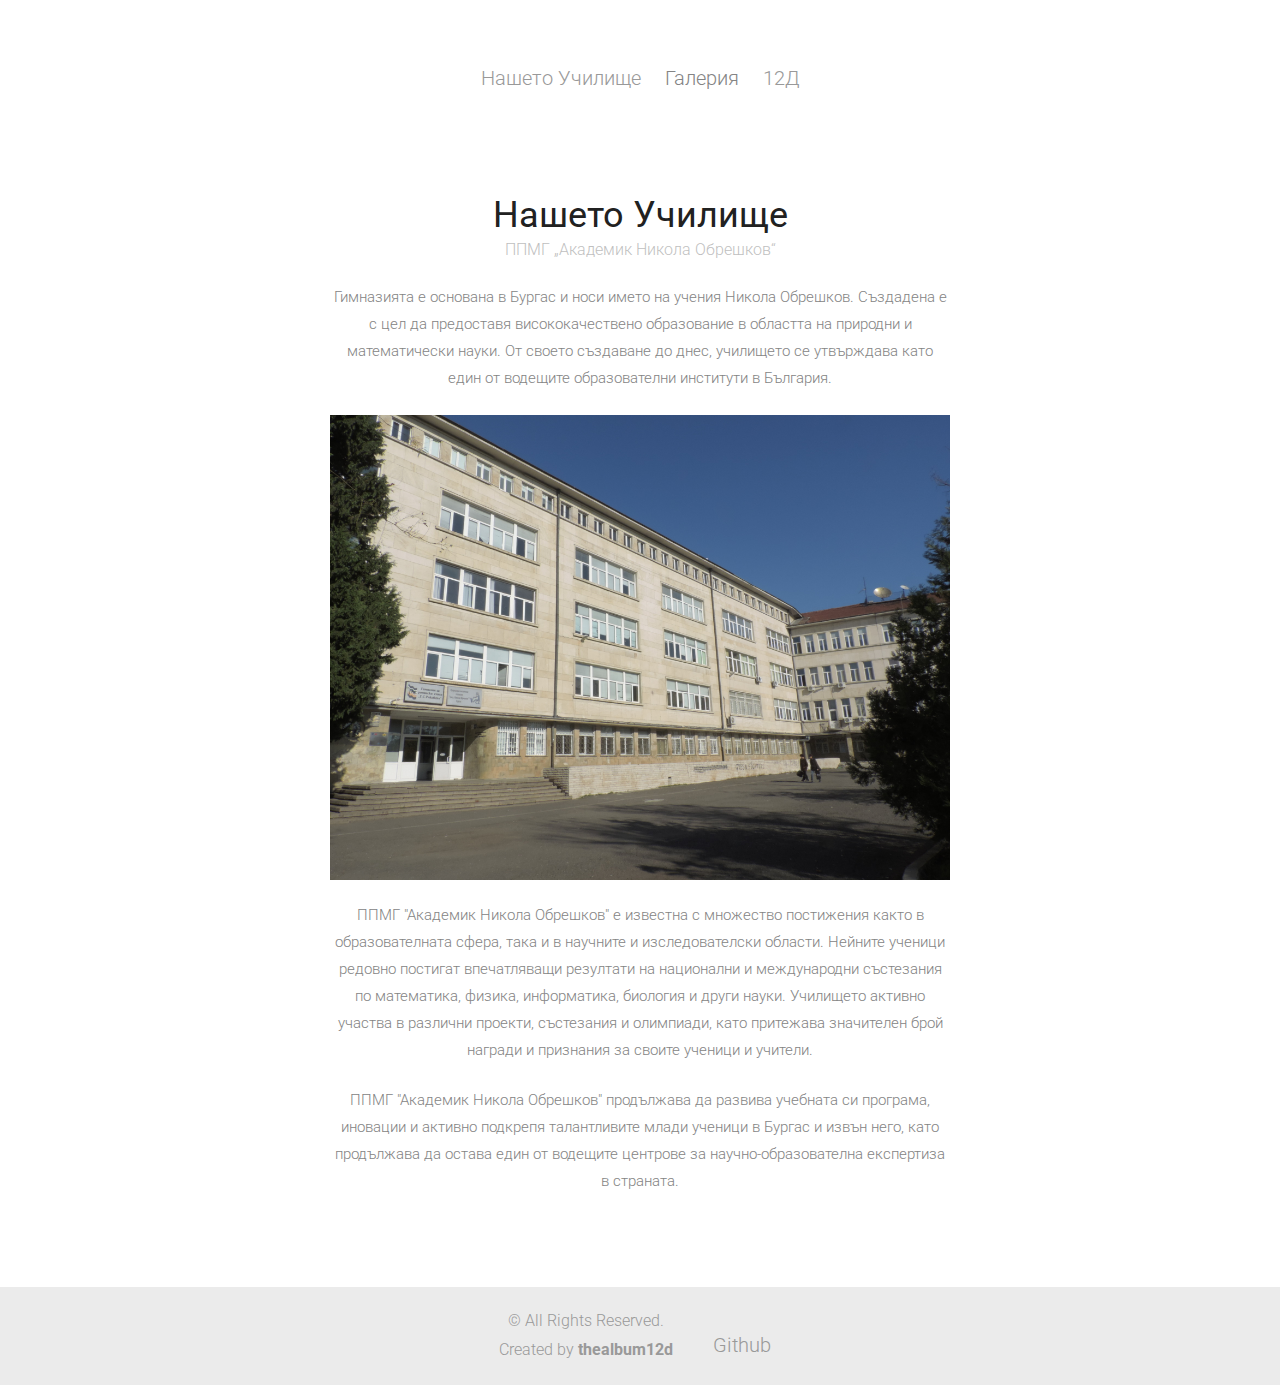
<file: index.html>
<!DOCTYPE html>
<!--[if lt IE 7]>      <html class="no-js lt-ie9 lt-ie8 lt-ie7"> <![endif]-->
<!--[if IE 7]>         <html class="no-js lt-ie9 lt-ie8"> <![endif]-->
<!--[if IE 8]>         <html class="no-js lt-ie9"> <![endif]-->
<!--[if gt IE 8]><!-->
<html class="no-js">
  <!--<![endif]-->
  <head>
    <meta charset="utf-8" />
    <meta http-equiv="X-UA-Compatible" content="IE=edge" />
    <meta name="viewport" content="width=device-width, initial-scale=1" />
    <title>ППМГ Албум</title>
    <link
      href="https://fonts.googleapis.com/css?family=Roboto:400,100,300,700,900"
      rel="stylesheet"
      type="text/css"
    />
    <link
      href="https://fonts.googleapis.com/css?family=Roboto+Slab:300,400,700"
      rel="stylesheet"
    />

    <link rel="stylesheet" href="css/bootstrap.css" />
    <!-- Superfish -->

    <link rel="stylesheet" href="css/style.css" />

    <!-- Modernizr JS -->
    <script src="js/modernizr-2.6.2.min.js"></script>
    <!-- FOR IE9 below -->
    <!--[if lt IE 9]>
      <script src="js/respond.min.js"></script>
    <![endif]-->
  </head>
  <body>
    <header id="fh5co-header" role="banner">
      <div class="container text-center">
        <nav>
          <ul>
            <li><a href="index.html">Нашето Училище</a></li>

            <li>
              <div class="dropdown">
                <span>Галерия</span>
                <div class="dropdown-content">
                  <ul>
                    <li>
                      <a href="studentoftheyear.html">Ученик на годината</a>
                    </li>
                    <li><a href="sport.html">Спорт</a></li>
                    <li><a href="partnership.html">Партньорства</a></li>
                    <li><a href="mathematics.html">Математика</a></li>
                    <li><a href="informatics.html">Информатика</a></li>
                  </ul>
                </div>
              </div>
            </li>
            <li><a href="12D.html">12Д</a></li>
          </ul>
        </nav>
      </div>
    </header>
    <!-- END #fh5co-header -->

    <div class="page-content">
      <h1 class="mb0">Нашето Училище</h1>
      <div class="meta"><span>ППМГ „Академик Никола Обрешков“</span></div>
      <p>
        Гимназията е основана в Бургас и носи името на учения Никола Обрешков.
        Създадена е с цел да предоставя висококачествено образование в областта
        на природни и математически науки. От своето създаване до днес,
        училището се утвърждава като един от водещите образователни институти в
        България.
      </p>
      <p class="text-center">
        <img src="images/school.jpg" />
      </p>
      <p>
        ППМГ "Академик Никола Обрешков" е известна с множество постижения както
        в образователната сфера, така и в научните и изследователски области.
        Нейните ученици редовно постигат впечатляващи резултати на национални и
        международни състезания по математика, физика, информатика, биология и
        други науки. Училището активно участва в различни проекти, състезания и
        олимпиади, като притежава значителен брой награди и признания за своите
        ученици и учители.
      </p>
      <p>
        ППМГ "Академик Никола Обрешков" продължава да развива учебната си
        програма, иновации и активно подкрепя талантливите млади ученици в
        Бургас и извън него, като продължава да остава един от водещите центрове
        за научно-образователна експертиза в страната.
      </p>
    </div>

    <!-- END .container-fluid -->

    <footer id="fh5co-footer" role="contentinfo">
      <div class="container-fluid">
        <div class="footer-content">
          <div class="copyright">
            &copy; All Rights Reserved. <br />
            Created by <b>thealbum12d</b>
          </div>
          <div class="social">
            <a href="https://github.com/album12d/PPMGAlbum">Github</a>
          </div>
        </div>
      </div>
    </footer>
    <!-- END #fh5co-footer -->

    <!-- jQuery -->
    <script src="js/jquery.min.js"></script>
    <!-- Bootstrap -->
    <script src="js/bootstrap.min.js"></script>
    <!-- masonry -->
    <script src="js/jquery.masonry.min.js"></script>
    <!-- MAIN JS -->
    <script src="js/main.js"></script>
  </body>
</html>
</file>
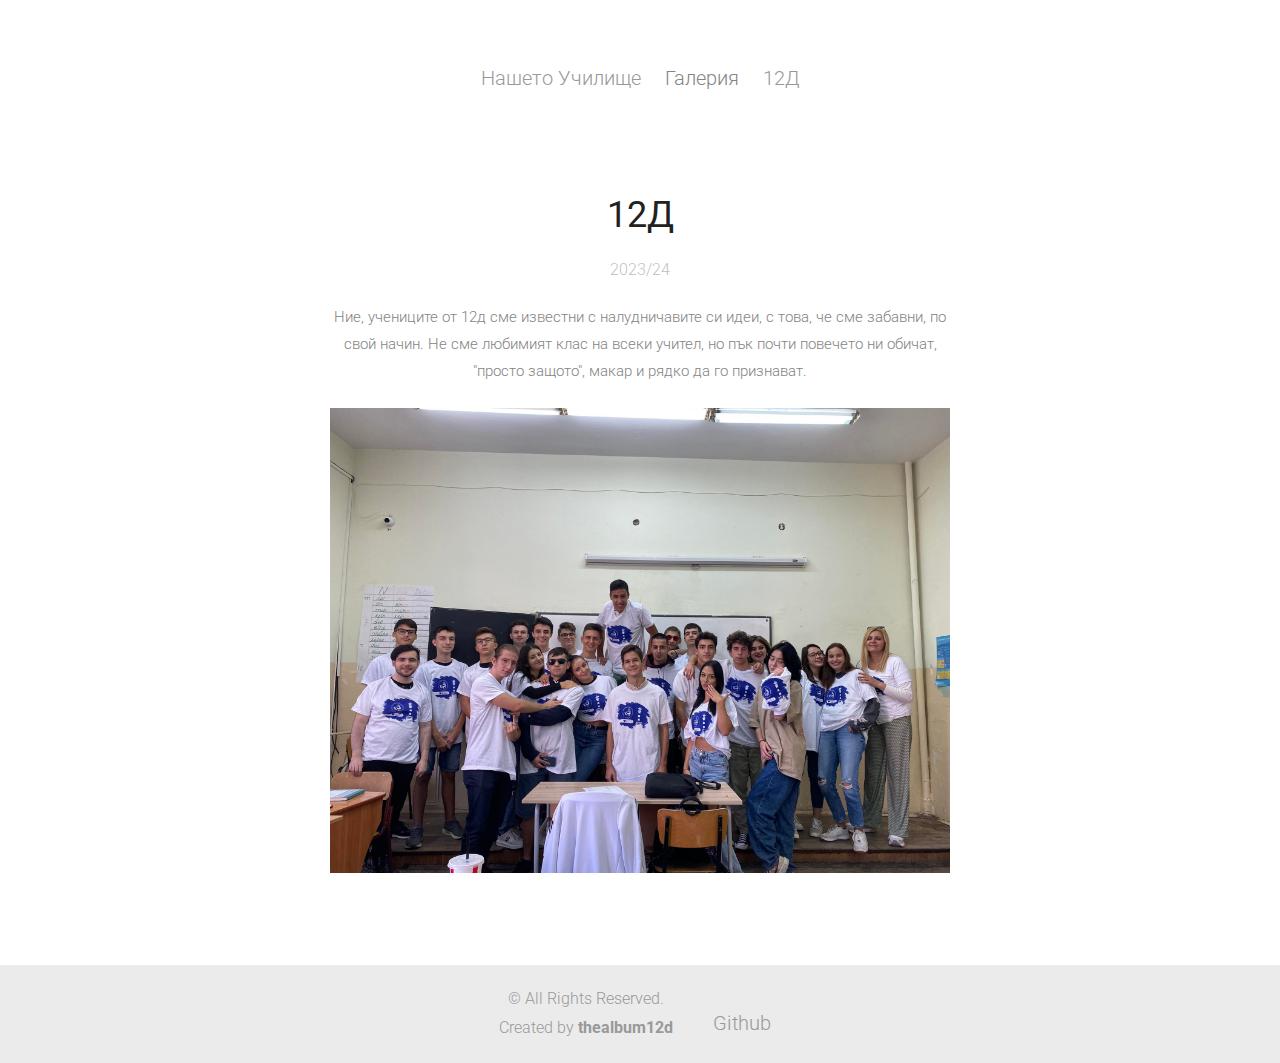
<file: 12D.html>
<!DOCTYPE html>
<!--[if lt IE 7]>      <html class="no-js lt-ie9 lt-ie8 lt-ie7"> <![endif]-->
<!--[if IE 7]>         <html class="no-js lt-ie9 lt-ie8"> <![endif]-->
<!--[if IE 8]>         <html class="no-js lt-ie9"> <![endif]-->
<!--[if gt IE 8]><!-->
<html class="no-js">
  <!--<![endif]-->
  <head>
    <meta charset="utf-8" />
    <meta http-equiv="X-UA-Compatible" content="IE=edge" />
    <title>ППМГ Албум</title>
    <meta name="viewport" content="width=device-width, initial-scale=1.0" />

    <link
      href="https://fonts.googleapis.com/css?family=Roboto:400,100,300,700,900"
      rel="stylesheet"
      type="text/css"
    />
    <link
      href="https://fonts.googleapis.com/css?family=Roboto+Slab:300,400,700"
      rel="stylesheet"
    />

    <link rel="stylesheet" href="css/bootstrap.css" />
    <!-- Superfish -->

    <link rel="stylesheet" href="css/style.css" />

    <!-- Modernizr JS -->
    <script src="js/modernizr-2.6.2.min.js"></script>
    <!-- FOR IE9 below -->
    <!--[if lt IE 9]>
      <script src="js/respond.min.js"></script>
    <![endif]-->
  </head>
  <body>
    <header id="fh5co-header" role="banner">
      <div class="container text-center">
        <nav>
          <ul>
            <li><a href="index.html">Нашето Училище</a></li>

            <li>
              <div class="dropdown">
                <span>Галерия</span>
                <div class="dropdown-content">
                  <ul>
                    <li>
                      <a href="studentoftheyear.html">Ученик на годината</a>
                    </li>
                    <li><a href="sport.html">Спорт</a></li>
                    <li><a href="partnership.html">Партньорства</a></li>
                    <li><a href="mathematics.html">Математика</a></li>
                    <li><a href="informatics.html">Информатика</a></li>
                  </ul>
                </div>
              </div>
            </li>
            <li><a href="12D.html">12Д</a></li>
          </ul>
        </nav>
      </div>
    </header>
    <!-- END #fh5co-header -->

    <div class="page-content">
      <h1>12Д</h1>
      <div class="meta"><span>2023/24</span></div>
      <p>
        Ние, учениците от 12д сме известни с налудничавите си идеи, с това, че
        сме забавни, по свой начин. Не сме любимият клас на всеки учител, но пък
        почти повечето ни обичат, "просто защото", макар и рядко да го
        признават.
      </p>
      <p class="text-center">
        <img src="images/12d.jpg" />
      </p>
    </div>

    <!-- END .container-fluid -->

    <footer id="fh5co-footer" role="contentinfo">
      <div class="container-fluid">
        <div class="footer-content">
          <div class="copyright">
            &copy; All Rights Reserved. <br />
            Created by <b>thealbum12d</b>
          </div>
          <div class="social">
            <a href="https://github.com/album12d/PPMGAlbum">Github</a>
          </div>
        </div>
      </div>
    </footer>
    <!-- END #fh5co-footer -->

    <!-- jQuery -->
    <script src="js/jquery.min.js"></script>
    <!-- Bootstrap -->
    <script src="js/bootstrap.min.js"></script>
    <!-- masonry -->
    <script src="js/jquery.masonry.min.js"></script>
    <!-- MAIN JS -->
    <script src="js/main.js"></script>
  </body>
</html>
</file>
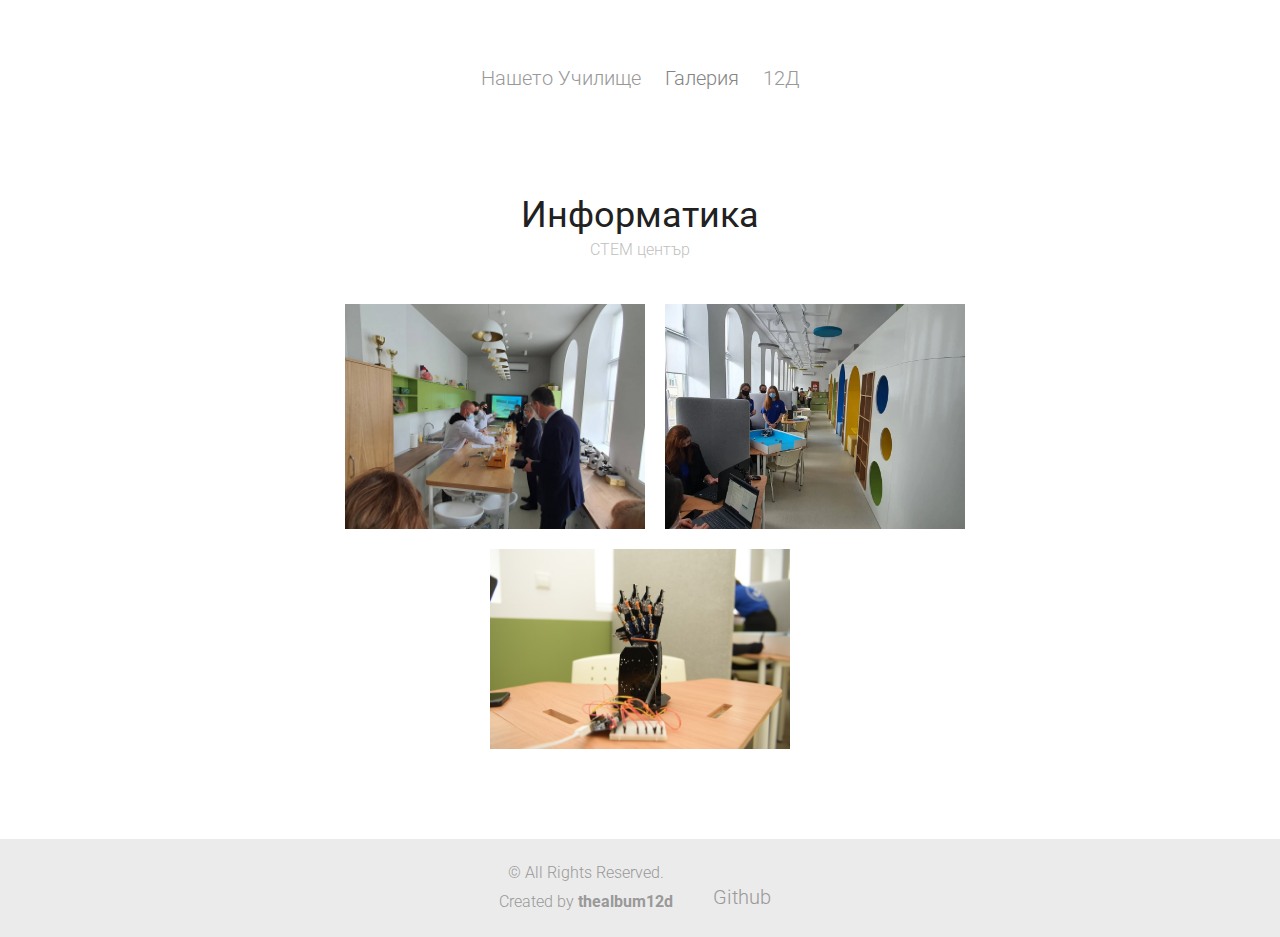
<file: informatics.html>
<!DOCTYPE html>
<!--[if lt IE 7]>      <html class="no-js lt-ie9 lt-ie8 lt-ie7"> <![endif]-->
<!--[if IE 7]>         <html class="no-js lt-ie9 lt-ie8"> <![endif]-->
<!--[if IE 8]>         <html class="no-js lt-ie9"> <![endif]-->
<!--[if gt IE 8]><!-->
<html class="no-js">
  <!--<![endif]-->
  <head>
    <meta charset="utf-8" />
    <meta http-equiv="X-UA-Compatible" content="IE=edge" />
    <title>ППМГ Албум</title>
    <meta name="viewport" content="width=device-width, initial-scale=1" />

    <link
      href="https://fonts.googleapis.com/css?family=Roboto:400,100,300,700,900"
      rel="stylesheet"
      type="text/css"
    />
    <link
      href="https://fonts.googleapis.com/css?family=Roboto+Slab:300,400,700"
      rel="stylesheet"
    />

    <link rel="stylesheet" href="css/bootstrap.css" />
    <!-- Superfish -->

    <link rel="stylesheet" href="css/style.css" />

    <!-- Modernizr JS -->
    <script src="js/modernizr-2.6.2.min.js"></script>
    <!-- FOR IE9 below -->
    <!--[if lt IE 9]>
      <script src="js/respond.min.js"></script>
    <![endif]-->
  </head>
  <body>
    <header id="fh5co-header" role="banner">
      <div class="container text-center">
        <nav>
          <ul>
            <li><a href="index.html">Нашето Училище</a></li>

            <li>
              <div class="dropdown">
                <span>Галерия</span>
                <div class="dropdown-content">
                  <ul>
                    <li>
                      <a href="studentoftheyear.html">Ученик на годината</a>
                    </li>
                    <li><a href="sport.html">Спорт</a></li>
                    <li><a href="partnership.html">Партньорства</a></li>
                    <li><a href="mathematics.html">Математика</a></li>
                    <li><a href="informatics.html">Информатика</a></li>
                  </ul>
                </div>
              </div>
            </li>
            <li><a href="12D.html">12Д</a></li>
          </ul>
        </nav>
      </div>
    </header>
    <!-- END #fh5co-header -->
    <div class="page-content">
      <h1 class="mb0">Информатика</h1>
      <div class="meta"><span>СТЕМ център</span></div>
      <div class="container-fluid pt30 pb40 informatics">
        <div>
          <img src="images/informatics/1.jpg" />
          <img src="images/informatics/2.webp" />
        </div>
        <div><img src="images/informatics/3.jpg" /></div>
        <!--END .fh5co-projects-feed-->
      </div>
    </div>
    <!-- END .container-fluid -->
    <footer id="fh5co-footer" role="contentinfo">
      <div class="container-fluid">
        <div class="footer-content">
          <div class="copyright">
            &copy; All Rights Reserved. <br />
            Created by <b>thealbum12d</b>
          </div>
          <div class="social">
            <a href="https://github.com/album12d/PPMGAlbum">Github</a>
          </div>
        </div>
      </div>
    </footer>

    <!-- jQuery -->
    <script src="js/jquery.min.js"></script>
    <!-- Bootstrap -->
    <script src="js/bootstrap.min.js"></script>
    <!-- masonry -->
    <script src="js/jquery.masonry.min.js"></script>
    <!-- MAIN JS -->
    <script src="js/main.js"></script>
  </body>
</html>
</file>
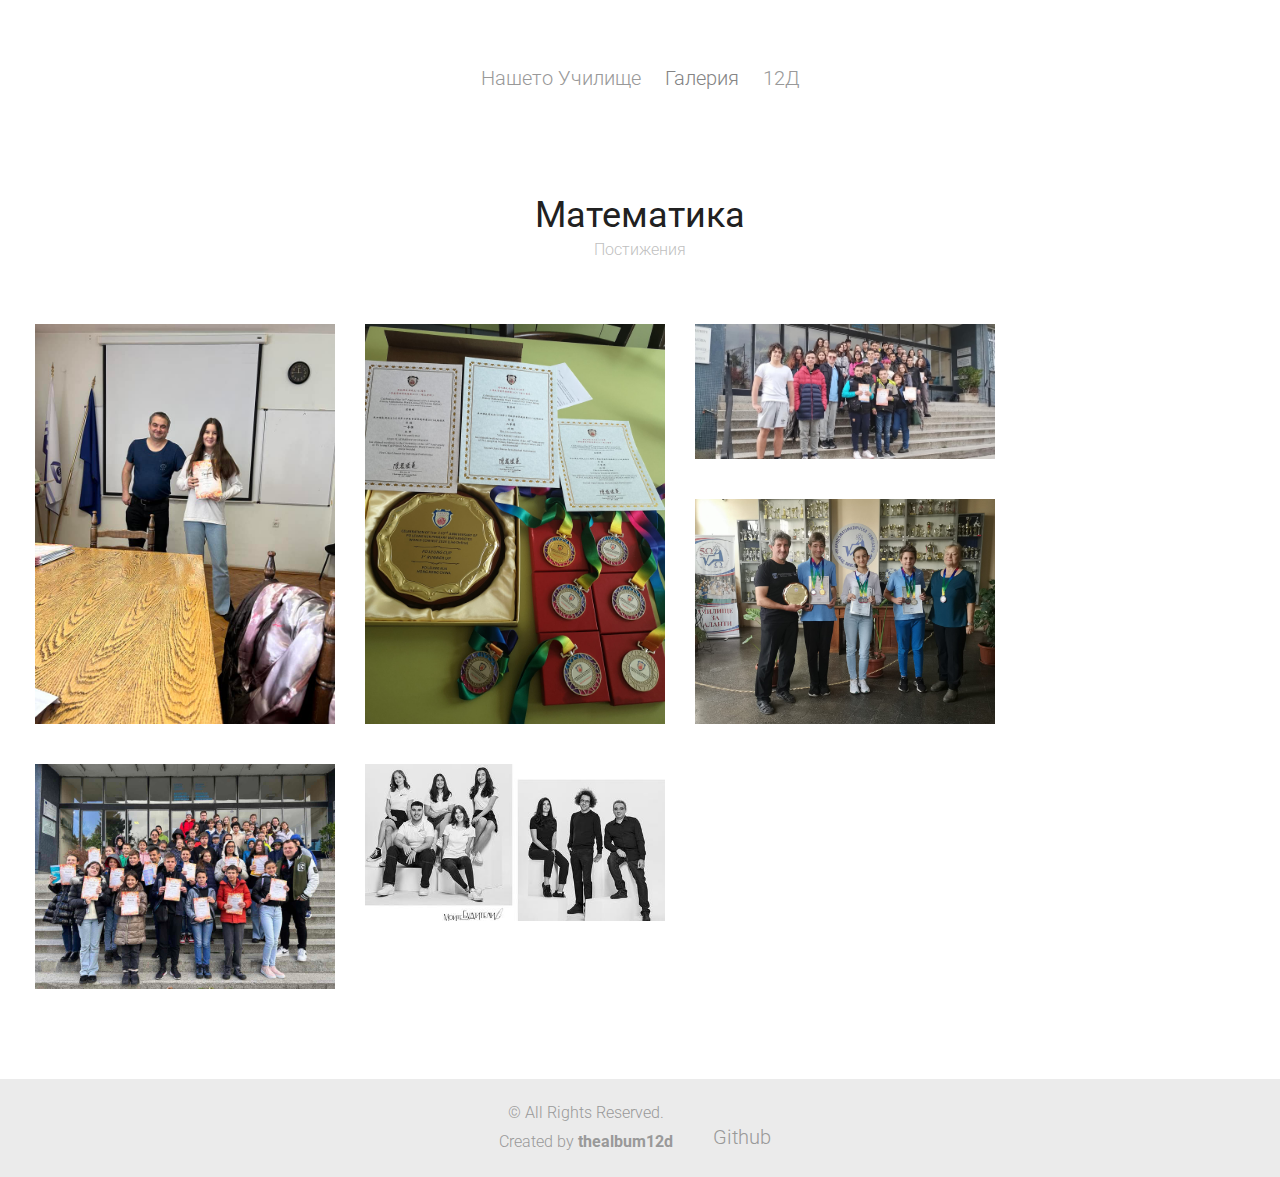
<file: mathematics.html>
<!DOCTYPE html>
<!--[if lt IE 7]>      <html class="no-js lt-ie9 lt-ie8 lt-ie7"> <![endif]-->
<!--[if IE 7]>         <html class="no-js lt-ie9 lt-ie8"> <![endif]-->
<!--[if IE 8]>         <html class="no-js lt-ie9"> <![endif]-->
<!--[if gt IE 8]><!-->
<html class="no-js">
  <!--<![endif]-->
  <head>
    <meta charset="utf-8" />
    <meta http-equiv="X-UA-Compatible" content="IE=edge" />
    <title>ППМГ Албум</title>
    <meta name="viewport" content="width=device-width, initial-scale=1" />

    <link
      href="https://fonts.googleapis.com/css?family=Roboto:400,100,300,700,900"
      rel="stylesheet"
      type="text/css"
    />
    <link
      href="https://fonts.googleapis.com/css?family=Roboto+Slab:300,400,700"
      rel="stylesheet"
    />

    <link rel="stylesheet" href="css/bootstrap.css" />
    <!-- Superfish -->

    <link rel="stylesheet" href="css/style.css" />

    <!-- Modernizr JS -->
    <script src="js/modernizr-2.6.2.min.js"></script>
    <!-- FOR IE9 below -->
    <!--[if lt IE 9]>
      <script src="js/respond.min.js"></script>
    <![endif]-->
  </head>
  <body>
    <header id="fh5co-header" role="banner">
      <div class="container text-center">
        <nav>
          <ul>
            <li><a href="index.html">Нашето Училище</a></li>

            <li>
              <div class="dropdown">
                <span>Галерия</span>
                <div class="dropdown-content">
                  <ul>
                    <li>
                      <a href="studentoftheyear.html">Ученик на годината</a>
                    </li>
                    <li><a href="sport.html">Спорт</a></li>
                    <li><a href="partnership.html">Партньорства</a></li>
                    <li><a href="mathematics.html">Математика</a></li>
                    <li><a href="informatics.html">Информатика</a></li>
                  </ul>
                </div>
              </div>
            </li>
            <li><a href="12D.html">12Д</a></li>
          </ul>
        </nav>
      </div>
    </header>
    <!-- END #fh5co-header -->

    <div class="page-content mathematics">
      <h1 class="mb0">Математика</h1>
      <div class="meta"><span>Постижения</span></div>
    </div>
    <div class="container-fluid pt20 pb70 mathematics">
      <div
        id="fh5co-projects-feed"
        class="fh5co-projects-feed clearfix masonry"
      >
        <div class="fh5co-project masonry-brick">
          <img src="images/mathematics/5.jpg" />
        </div>
        <div class="fh5co-project masonry-brick">
          <img src="images/mathematics/1.jpg" />
        </div>
        <div class="fh5co-project masonry-brick">
          <img src="images/mathematics/6.jpg" />
        </div>
        <div class="fh5co-project masonry-brick">
          <img src="images/mathematics/3.jpg" />
        </div>
        <div class="fh5co-project masonry-brick">
          <img src="images/mathematics/4.jpg" />
        </div>
        <div class="fh5co-project masonry-brick">
          <img src="images/mathematics/8.jpg" />
        </div>
      </div>
      <!--END .fh5co-projects-feed-->
    </div>
    <!-- END .container-fluid -->

    <footer id="fh5co-footer" role="contentinfo">
      <div class="container-fluid">
        <div class="footer-content">
          <div class="copyright">
            &copy; All Rights Reserved. <br />
            Created by <b>thealbum12d</b>
          </div>
          <div class="social">
            <a href="https://github.com/album12d/PPMGAlbum">Github</a>
          </div>
        </div>
      </div>
    </footer>
    <!-- END #fh5co-footer -->

    <!-- jQuery -->
    <script src="js/jquery.min.js"></script>
    <!-- Bootstrap -->
    <script src="js/bootstrap.min.js"></script>
    <!-- masonry -->
    <script src="js/jquery.masonry.min.js"></script>
    <!-- MAIN JS -->
    <script src="js/main.js"></script>
  </body>
</html>
</file>
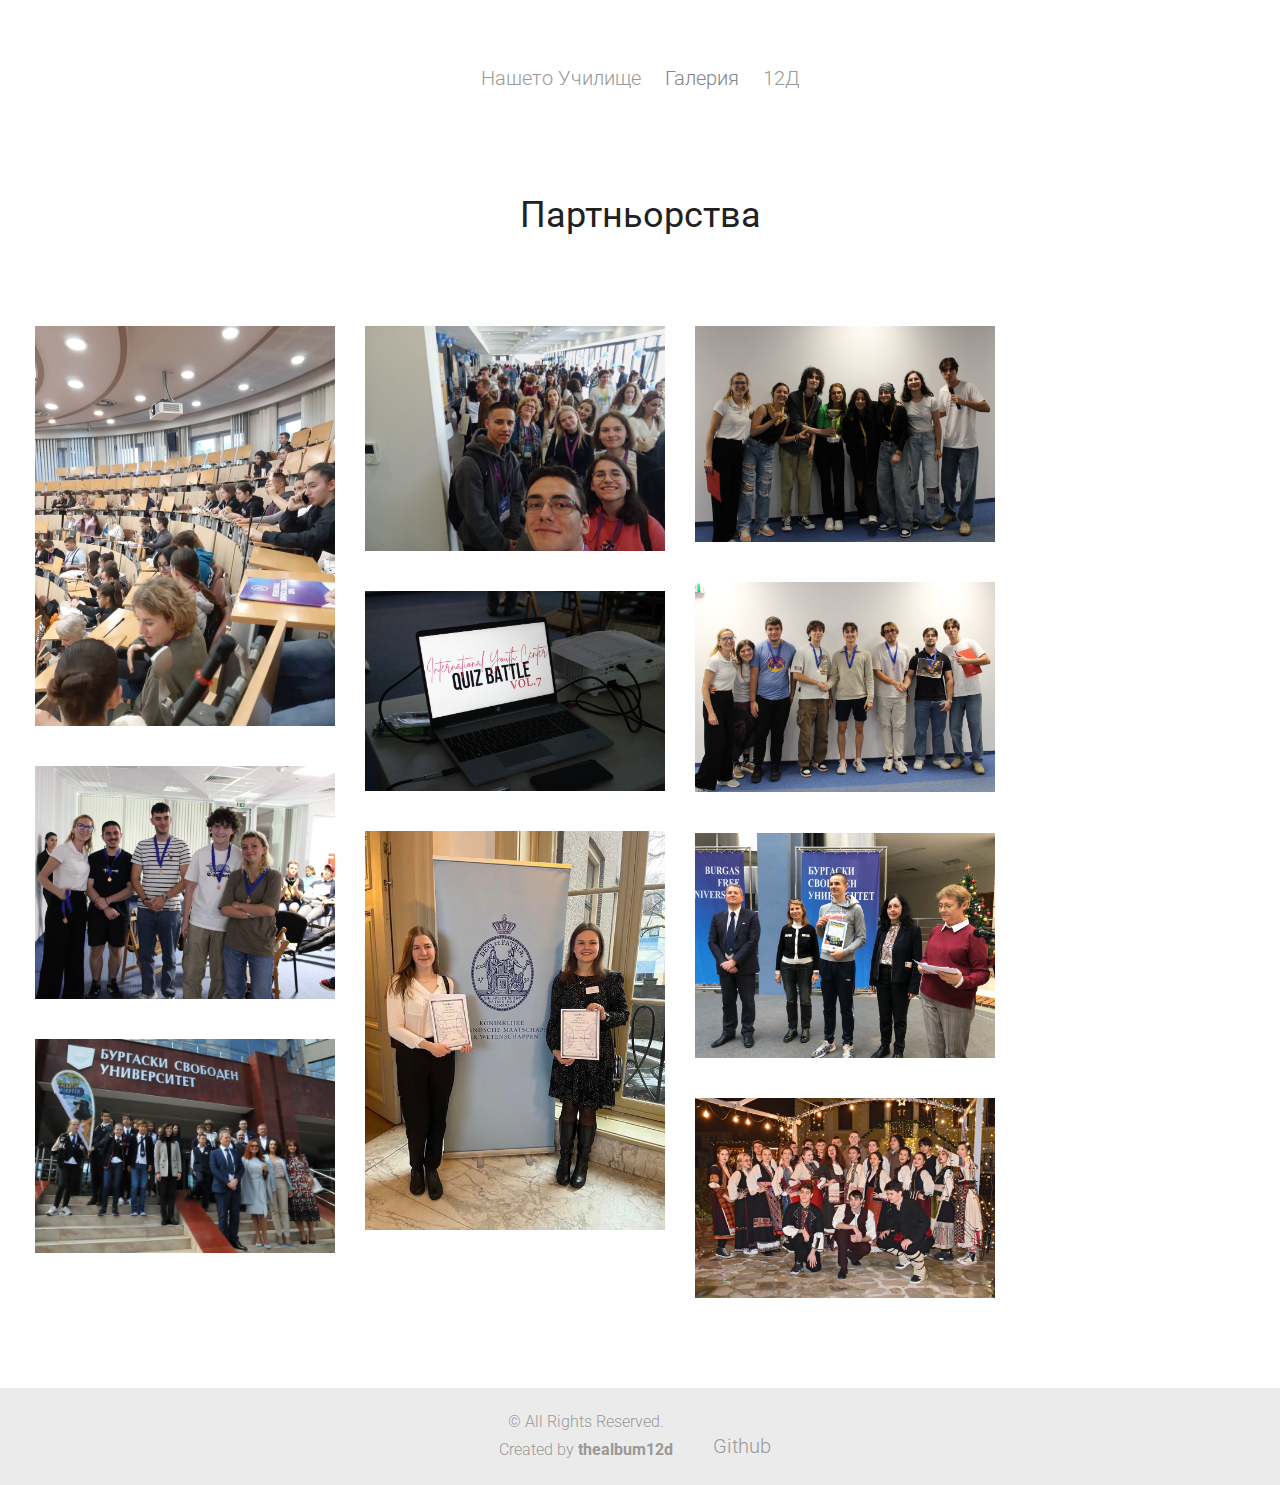
<file: partnership.html>
<!DOCTYPE html>
<!--[if lt IE 7]>      <html class="no-js lt-ie9 lt-ie8 lt-ie7"> <![endif]-->
<!--[if IE 7]>         <html class="no-js lt-ie9 lt-ie8"> <![endif]-->
<!--[if IE 8]>         <html class="no-js lt-ie9"> <![endif]-->
<!--[if gt IE 8]><!-->
<html class="no-js">
  <!--<![endif]-->
  <head>
    <meta charset="utf-8" />
    <meta http-equiv="X-UA-Compatible" content="IE=edge" />
    <title>ППМГ Албум</title>
    <meta name="viewport" content="width=device-width, initial-scale=1" />

    <link
      href="https://fonts.googleapis.com/css?family=Roboto:400,100,300,700,900"
      rel="stylesheet"
      type="text/css"
    />
    <link
      href="https://fonts.googleapis.com/css?family=Roboto+Slab:300,400,700"
      rel="stylesheet"
    />

    <link rel="stylesheet" href="css/bootstrap.css" />
    <!-- Superfish -->

    <link rel="stylesheet" href="css/style.css" />

    <!-- Modernizr JS -->
    <script src="js/modernizr-2.6.2.min.js"></script>
    <!-- FOR IE9 below -->
    <!--[if lt IE 9]>
      <script src="js/respond.min.js"></script>
    <![endif]-->
  </head>
  <body>
    <header id="fh5co-header" role="banner">
      <div class="container text-center">
        <nav>
          <ul>
            <li><a href="index.html">Нашето Училище</a></li>

            <li>
              <div class="dropdown">
                <span>Галерия</span>
                <div class="dropdown-content">
                  <ul>
                    <li>
                      <a href="studentoftheyear.html">Ученик на годината</a>
                    </li>
                    <li><a href="sport.html">Спорт</a></li>
                    <li><a href="partnership.html">Партньорства</a></li>
                    <li><a href="mathematics.html">Математика</a></li>
                    <li><a href="informatics.html">Информатика</a></li>
                  </ul>
                </div>
              </div>
            </li>
            <li><a href="12D.html">12Д</a></li>
          </ul>
        </nav>
      </div>
    </header>
    <!-- END #fh5co-header -->
    <div class="page-content partnership">
      <h1 class="mb0">Партньорства</h1>
    </div>
    <div class="container-fluid pt20 pb70 partnership">
      <div
        id="fh5co-projects-feed"
        class="fh5co-projects-feed clearfix masonry"
      >
        <div class="fh5co-project masonry-brick">
          <img src="images/partnership/1.jpg" />
        </div>
        <div class="fh5co-project masonry-brick">
          <img src="images/partnership/2.jpg" />
        </div>
        <div class="fh5co-project masonry-brick">
          <img src="images/partnership/3.jpg" />
        </div>
        <div class="fh5co-project masonry-brick">
          <img src="images/partnership/4.jpg" />
        </div>

        <div class="fh5co-project masonry-brick">
          <img src="images/partnership/5.jpg" />
        </div>
        <div class="fh5co-project masonry-brick">
          <img src="images/partnership/6.jpg" />
        </div>
        <div class="fh5co-project masonry-brick">
          <img src="images/partnership/7.jpg" />
        </div>
        <div class="fh5co-project masonry-brick">
          <img src="images/partnership/8.jpg" />
        </div>
        <div class="fh5co-project masonry-brick">
          <img src="images/partnership/9.jpg" />
        </div>
        <div class="fh5co-project masonry-brick">
          <img src="images/partnership/10.jpg" />
        </div>
      </div>
      <!--END .fh5co-projects-feed-->
    </div>
    <!-- END .container-fluid -->

    <footer id="fh5co-footer" role="contentinfo">
      <div class="container-fluid">
        <div class="footer-content">
          <div class="copyright">
            &copy; All Rights Reserved. <br />
            Created by <b>thealbum12d</b>
          </div>
          <div class="social">
            <a href="https://github.com/album12d/PPMGAlbum">Github</a>
          </div>
        </div>
      </div>
    </footer>
    <!-- END #fh5co-footer -->

    <!-- jQuery -->
    <script src="js/jquery.min.js"></script>
    <!-- Bootstrap -->
    <script src="js/bootstrap.min.js"></script>
    <!-- masonry -->
    <script src="js/jquery.masonry.min.js"></script>
    <!-- MAIN JS -->
    <script src="js/main.js"></script>
  </body>
</html>
</file>
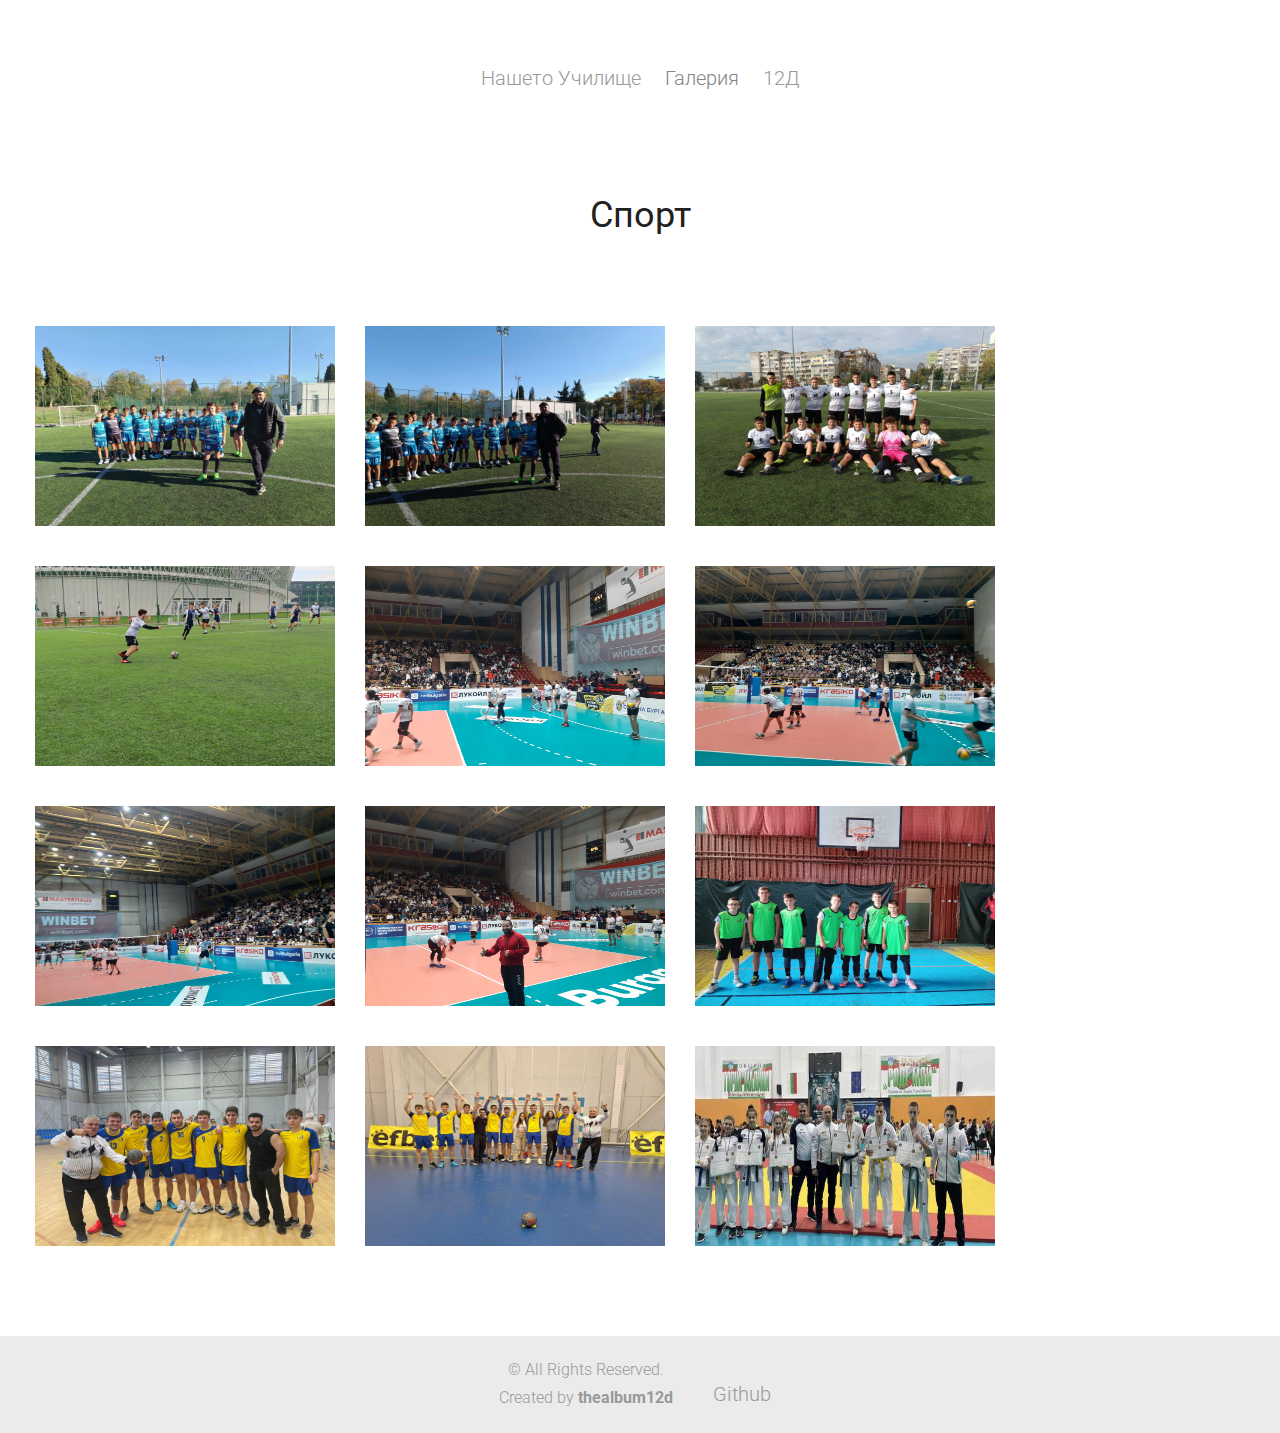
<file: sport.html>
<!DOCTYPE html>
<!--[if lt IE 7]>      <html class="no-js lt-ie9 lt-ie8 lt-ie7"> <![endif]-->
<!--[if IE 7]>         <html class="no-js lt-ie9 lt-ie8"> <![endif]-->
<!--[if IE 8]>         <html class="no-js lt-ie9"> <![endif]-->
<!--[if gt IE 8]><!-->
<html class="no-js">
  <!--<![endif]-->
  <head>
    <meta charset="utf-8" />
    <meta http-equiv="X-UA-Compatible" content="IE=edge" />
    <title>ППМГ Албум</title>
    <meta name="viewport" content="width=device-width, initial-scale=1" />

    <link
      href="https://fonts.googleapis.com/css?family=Roboto:400,100,300,700,900"
      rel="stylesheet"
      type="text/css"
    />
    <link
      href="https://fonts.googleapis.com/css?family=Roboto+Slab:300,400,700"
      rel="stylesheet"
    />

    <link rel="stylesheet" href="css/bootstrap.css" />
    <!-- Superfish -->

    <link rel="stylesheet" href="css/style.css" />

    <!-- Modernizr JS -->
    <script src="js/modernizr-2.6.2.min.js"></script>
    <!-- FOR IE9 below -->
    <!--[if lt IE 9]>
      <script src="js/respond.min.js"></script>
    <![endif]-->
  </head>
  <body>
    <header id="fh5co-header" role="banner">
      <div class="container text-center">
        <nav>
          <ul>
            <li><a href="index.html">Нашето Училище</a></li>

            <li>
              <div class="dropdown">
                <span>Галерия</span>
                <div class="dropdown-content">
                  <ul>
                    <li>
                      <a href="studentoftheyear.html">Ученик на годината</a>
                    </li>
                    <li><a href="sport.html">Спорт</a></li>
                    <li><a href="partnership.html">Партньорства</a></li>
                    <li><a href="mathematics.html">Математика</a></li>
                    <li><a href="informatics.html">Информатика</a></li>
                  </ul>
                </div>
              </div>
            </li>
            <li><a href="12D.html">12Д</a></li>
          </ul>
        </nav>
      </div>
    </header>
    <!-- END #fh5co-header -->

    <div class="page-content">
      <h1 class="mb0">Спорт</h1>
    </div>
    <div class="container-fluid pt20 pb70 sport">
      <div
        id="fh5co-projects-feed"
        class="fh5co-projects-feed clearfix masonry"
      >
        <div class="fh5co-project masonry-brick">
          <img src="images/sport/1.jpg" />
        </div>
        <div class="fh5co-project masonry-brick">
          <img src="images/sport/2.jpg" />
        </div>
        <div class="fh5co-project masonry-brick">
          <img src="images/sport/3.jpg" />
        </div>
        <div class="fh5co-project masonry-brick">
          <img src="images/sport/4.jpg" />
        </div>
        <div class="fh5co-project masonry-brick">
          <img src="images/sport/5.jpg" />
        </div>
        <div class="fh5co-project masonry-brick">
          <img src="images/sport/6.jpg" />
        </div>
        <div class="fh5co-project masonry-brick">
          <img src="images/sport/7.jpg" />
        </div>
        <div class="fh5co-project masonry-brick">
          <img src="images/sport/8.jpg" />
        </div>
        <div class="fh5co-project masonry-brick">
          <img src="images/sport/9.jpg" />
        </div>
        <div class="fh5co-project masonry-brick">
          <img src="images/sport/10.jpg" />
        </div>
        <div class="fh5co-project masonry-brick">
          <img src="images/sport/11.jpg" />
        </div>
        <div class="fh5co-project masonry-brick">
          <img src="images/sport/12.jpg" />
        </div>
      </div>
      <!--END .fh5co-projects-feed-->
    </div>
    <!-- END .container-fluid -->

    <footer id="fh5co-footer" role="contentinfo">
      <div class="container-fluid">
        <div class="footer-content">
          <div class="copyright">
            &copy; All Rights Reserved. <br />
            Created by <b>thealbum12d</b>
          </div>
          <div class="social">
            <a href="https://github.com/album12d/PPMGAlbum">Github</a>
          </div>
        </div>
      </div>
    </footer>
    <!-- END #fh5co-footer -->

    <!-- jQuery -->
    <script src="js/jquery.min.js"></script>
    <!-- Bootstrap -->
    <script src="js/bootstrap.min.js"></script>
    <!-- masonry -->
    <script src="js/jquery.masonry.min.js"></script>
    <!-- MAIN JS -->
    <script src="js/main.js"></script>
  </body>
</html>
</file>
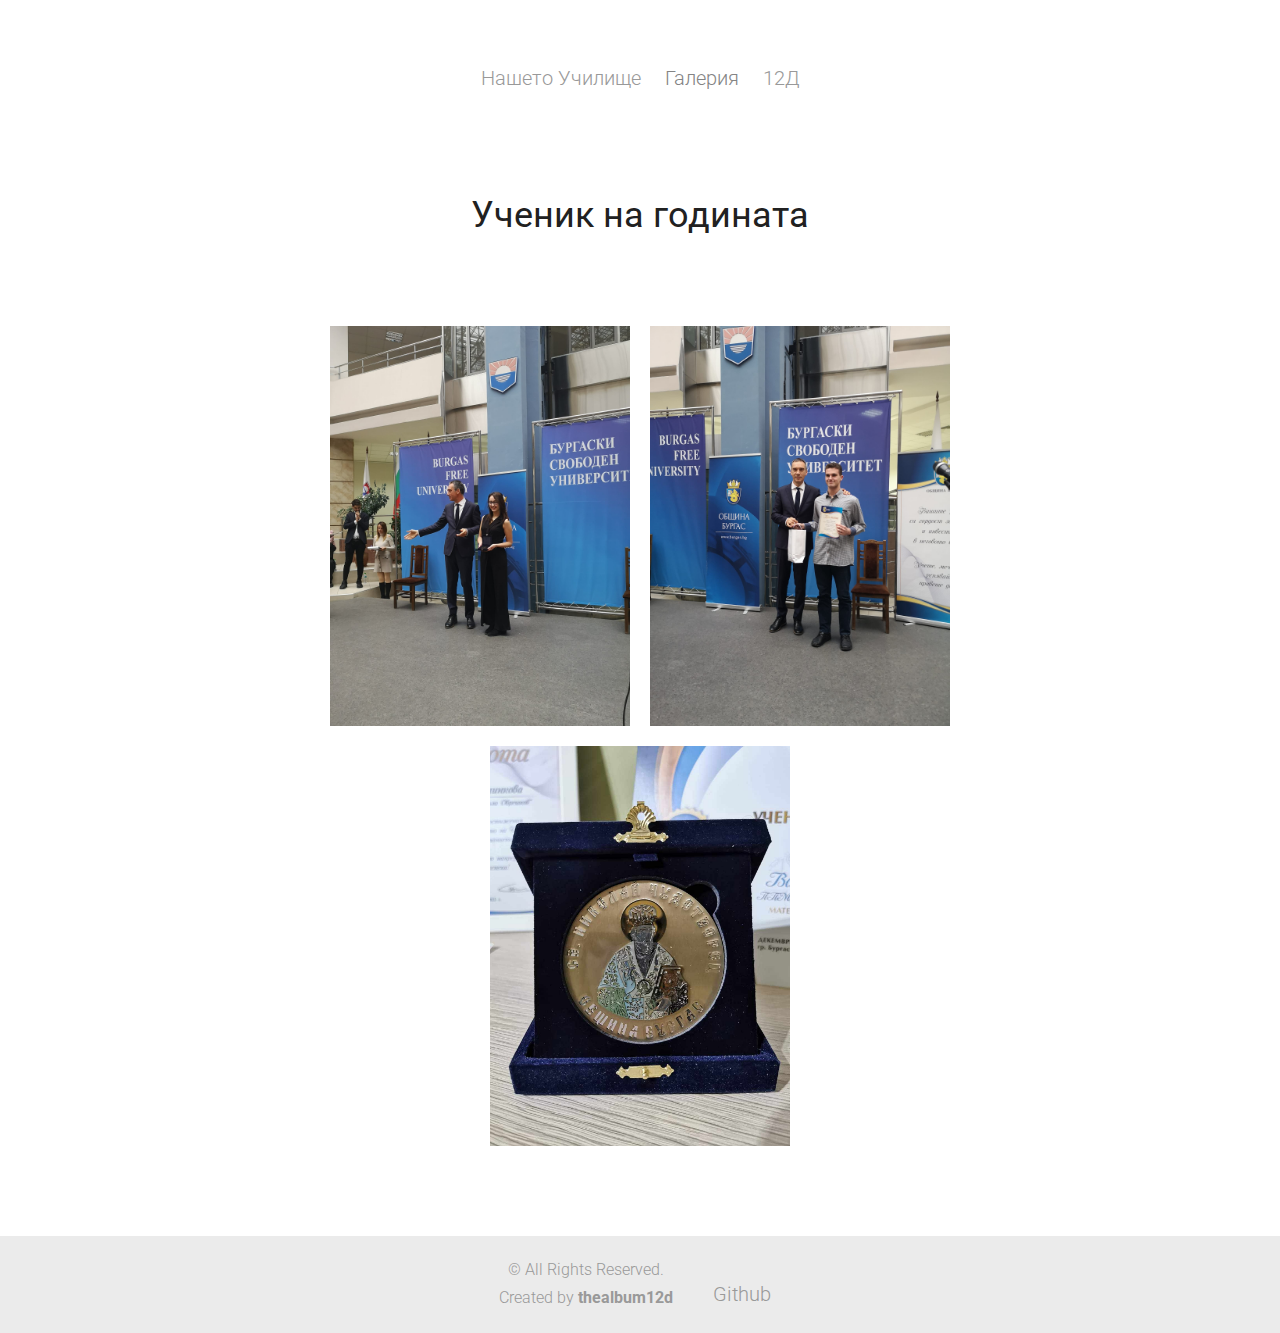
<file: studentoftheyear.html>
<!DOCTYPE html>
<!--[if lt IE 7]>      <html class="no-js lt-ie9 lt-ie8 lt-ie7"> <![endif]-->
<!--[if IE 7]>         <html class="no-js lt-ie9 lt-ie8"> <![endif]-->
<!--[if IE 8]>         <html class="no-js lt-ie9"> <![endif]-->
<!--[if gt IE 8]><!-->
<html class="no-js">
  <!--<![endif]-->
  <head>
    <meta charset="utf-8" />
    <meta http-equiv="X-UA-Compatible" content="IE=edge" />
    <title>ППМГ Албум</title>
    <meta name="viewport" content="width=device-width, initial-scale=1" />

    <link
      href="https://fonts.googleapis.com/css?family=Roboto:400,100,300,700,900"
      rel="stylesheet"
      type="text/css"
    />
    <link
      href="https://fonts.googleapis.com/css?family=Roboto+Slab:300,400,700"
      rel="stylesheet"
    />

    <link rel="stylesheet" href="css/bootstrap.css" />
    <!-- Superfish -->

    <link rel="stylesheet" href="css/style.css" />

    <!-- Modernizr JS -->
    <script src="js/modernizr-2.6.2.min.js"></script>
    <!-- FOR IE9 below -->
    <!--[if lt IE 9]>
      <script src="js/respond.min.js"></script>
    <![endif]-->
  </head>
  <body>
    <header id="fh5co-header" role="banner">
      <div class="container text-center">
        <nav>
          <ul>
            <li><a href="index.html">Нашето Училище</a></li>

            <li>
              <div class="dropdown">
                <span>Галерия</span>
                <div class="dropdown-content">
                  <ul>
                    <li>
                      <a href="studentoftheyear.html">Ученик на годината</a>
                    </li>
                    <li><a href="sport.html">Спорт</a></li>
                    <li><a href="partnership.html">Партньорства</a></li>
                    <li><a href="mathematics.html">Математика</a></li>
                    <li><a href="informatics.html">Информатика</a></li>
                  </ul>
                </div>
              </div>
            </li>
            <li><a href="12D.html">12Д</a></li>
          </ul>
        </nav>
      </div>
    </header>
    <!-- END #fh5co-header -->
    <div class="page-content">
      <h1 class="mb0">Ученик на годината</h1>
    </div>
    <div class="container-fluid pt20 pb70 studentoftheyear">
      <div>
        <img src="images/studentoftheyear/3.jpg" />
        <img src="images/studentoftheyear/2.jpg" />
      </div>
      <div><img src="images/studentoftheyear/1.jpg" /></div>
    </div>
    <!-- END .container-fluid -->

    <footer id="fh5co-footer" role="contentinfo">
      <div class="container-fluid">
        <div class="footer-content">
          <div class="copyright">
            &copy; All Rights Reserved. <br />
            Created by <b>thealbum12d</b>
          </div>
          <div class="social">
            <a href="https://github.com/album12d/PPMGAlbum">Github</a>
          </div>
        </div>
      </div>
    </footer>
    <!-- END #fh5co-footer -->

    <!-- jQuery -->
    <script src="js/jquery.min.js"></script>
    <!-- Bootstrap -->
    <script src="js/bootstrap.min.js"></script>
    <!-- masonry -->
    <script src="js/jquery.masonry.min.js"></script>
    <!-- MAIN JS -->
    <script src="js/main.js"></script>
  </body>
</html>
</file>
<file: css/style.css>
@font-face {
  font-family: 'icomoon';
  src: url("../fonts/icomoon/icomoon.eot?srf3rx");
  src: url("../fonts/icomoon/icomoon.eot?srf3rx#iefix") format("embedded-opentype"), url("../fonts/icomoon/icomoon.ttf?srf3rx") format("truetype"), url("../fonts/icomoon/icomoon.woff?srf3rx") format("woff"), url("../fonts/icomoon/icomoon.svg?srf3rx#icomoon") format("svg");
  font-weight: normal;
  font-style: normal;
}

body {
  font-family: "Roboto", Arial, serif;
  line-height: 1.8;
  font-size: 16px;
  background: #fff;
  color: #848484;
  font-weight: 300;
  overflow-x: hidden;
}
body.fh5co-offcanvas {
  overflow: hidden;
}

a {
  color: #2da9d7;
  -webkit-transition: 0.5s;
  -o-transition: 0.5s;
  transition: 0.5s;
  font-size: 20px;
}
a:hover {
  text-decoration: none !important;
  color: #2da9d7 !important;
}
a:active, a:focus {
  outline: none;
}

p, ul, ol {
  margin-bottom: 1.5em;
  font-size: 15px;
  color: #848484;
  font-family: "Roboto", Arial, serif;
}

h1, h2, h3, h4, h5, h6 {
  color: #212121;
  font-family: "Roboto", Arial, serif;
  font-weight: 400;
  margin: 0 0 20px 0;
}

figure {
  margin-bottom: 2em;
}

::-webkit-selection {
  color: #fcfcfc;
  background: #2da9d7;
}

::-moz-selection {
  color: #fcfcfc;
  background: #2da9d7;
}

::selection {
  color: #fcfcfc;
  background: #2da9d7;
}

#fh5co-header {
  padding-top: 40px;
  margin-bottom: 30px;
}
#fh5co-header #fh5co-logo img {
  max-width: 100%;
}
#fh5co-header nav {
  padding-top: 20px;
}
#fh5co-header nav ul {
  padding: 0;
  margin: 0;
}
#fh5co-header nav ul li {
  padding: 0;
  margin: 0;
  display: -moz-inline-stack;
  display: inline-block;
  zoom: 1;
  display: inline;
  list-style: none;
  font-size: 15px;
}
#fh5co-header nav ul li a {
  color: #999999 !important;
  padding: 10px;
}
@media screen and (max-width: 480px) {
  #fh5co-header nav ul li a {
    padding: 5px;
  }
}
#fh5co-header nav ul li a:hover, #fh5co-header nav ul li a:active, #fh5co-header nav ul li a:focus {
  color: #000 !important;
  text-decoration: none;
  outline: none;
}
#fh5co-header nav ul li.active a {
  text-decoration: line-through !important;
  color: black !important;
}

.fh5co-projects-feed, .footer-content {
  margin: 0 auto;
  max-width: 1400px;
}
.footer-content{
  display:flex;
  flex-direction: row;
  justify-content: center;
  gap:30px;
}

.fh5co-projects-feed .fh5co-project {
  float: left;
  margin: 20px 20px 20px;
  width: 290px;
}
@media screen and (max-width: 480px) {
  .fh5co-projects-feed .fh5co-project {
    margin: 10px 10px 10px;
  }
}
.fh5co-projects-feed .fh5co-project > a {
  display: block;
  text-align: center;
}
.fh5co-projects-feed .fh5co-project > a img {
  margin-bottom: 30px;
}
.fh5co-projects-feed .fh5co-project > a h2 {
  font-size: 14px;
  color: #999999;
  -webkit-transition: 0.3s;
  -o-transition: 0.3s;
  transition: 0.3s;
}
.fh5co-projects-feed .fh5co-project > a:hover h2, .fh5co-projects-feed .fh5co-project > a:active h2, .fh5co-projects-feed .fh5co-project > a:focus h2 {
  color: #000;
}

.masonry,
.masonry .masonry-brick {
  -webkit-transition-duration: 0.7s;
  transition-duration: 0.7s;
}

.masonry {
  -webkit-transition-property: height, width;
  transition-property: height, width;
}

.masonry .masonry-brick {
  -webkit-transition-property: left, right, top;
  transition-property: left, right, top;
}

.page-content {
  margin: 0 auto;
  max-width: 620px;
  width: 100%;
  padding-top: 70px;
  padding-bottom: 70px;
}
.page-content img {
  max-width: 100%;
}
@media screen and (max-width: 768px) {
  .page-content {
    padding-left: 15px;
    padding-right: 15px;
  }
}
.page-content .mb0 {
  margin-bottom: 0;
}
.page-content .meta {
  margin-bottom: 20px;
}
.page-content .meta span {
  color: #bfbfbf;
}
.page-content .meta a {
  color: #bfbfbf;
}
.page-content .meta a:hover, .page-content .meta a:active, .page-content .meta a:focus {
  color: #000 !important;
}
@media screen and (max-width: 480px) {
  .page-content {
    padding-top: 30px;
    padding-bottom: 30px;
  }
}

#fh5co-footer {
  float: left;
  width: 100%;
  background: #ebebeb;
  padding-top: 20px;
  padding-bottom: 20px;
  text-align: center;
  color: #999999;
}
#fh5co-footer a {
  color: #bfbfbf;
}
#fh5co-footer a:hover, #fh5co-footer a:active, #fh5co-footer a:focus {
  color: #000 !important;
}
#fh5co-footer .social {
  margin-top: 20px;
}
#fh5co-footer .social a {
  padding: 10px;
  color: #999999 !important;
}
@media screen and (max-width: 480px) {
  #fh5co-footer .social a {
    padding: 5px;
  }
}
#fh5co-footer .social a:hover, #fh5co-footer .social a:active, #fh5co-footer .social a:focus {
  color: #000 !important;
}

.square {
  list-style: square;
}

.pt70 {
  padding-top: 70px;
}
@media screen and (max-width: 480px) {
  .pt70 {
    padding-top: 30px;
  }
}

.pb70 {
  padding-bottom: 70px;
}
@media screen and (max-width: 480px) {
  .pb70 {
    padding-bottom: 30px;
  }
}

.dropdown {
  position: relative;
  display: inline-block;
  cursor:default;
}

.dropdown-content {
  display: none;
  position: absolute;
  background-color: #f9f9f9;
  min-width: 260px;
  box-shadow: 0px 8px 16px 0px rgba(0,0,0,0.2);
  padding: 4px 8px;
  z-index: 1;
  left:-90px;
  top:30px;
}

.dropdown:hover .dropdown-content {
  display: block;
}

.dropdown span{
  font-size: 20px;
  padding:10px;
  transition: all 0.3s;
}
.dropdown-content ul{
  display:flex;
  flex-direction: column;
  justify-content: center;
}
.dropdown span:hover{
  color:#000;
}
a{
  transition: all 0.3s;
}
.container-fluid.studentoftheyear,.container-fluid.informatics{
  display:flex;
  flex-direction: column;
  align-items: center;
  gap:20px;
}
.container-fluid.studentoftheyear>div,.container-fluid.informatics>div{
  display:flex;
  flex-direction: row;
  gap:20px;
}
.container-fluid.informatics img,.container-fluid.studentoftheyear img{
  width:300px;
}
.container-fluid.studentoftheyear img{
  height:400px;
}
.container-fluid.sport img{
  width:300px;
  height:200px;
}
.container-fluid.mathematics img{
  width:300px;
}
.container-fluid.partnership img{
  width:300px;
}
.page-content.mathematics,.page-content.partnership{
  padding:unset;
  padding-top:70px;
  padding-bottom:20px;
}
.page-content.page-content.partnership{
  padding-bottom: 70px;
}
.page-content{
  text-align: center;
}
</file>
